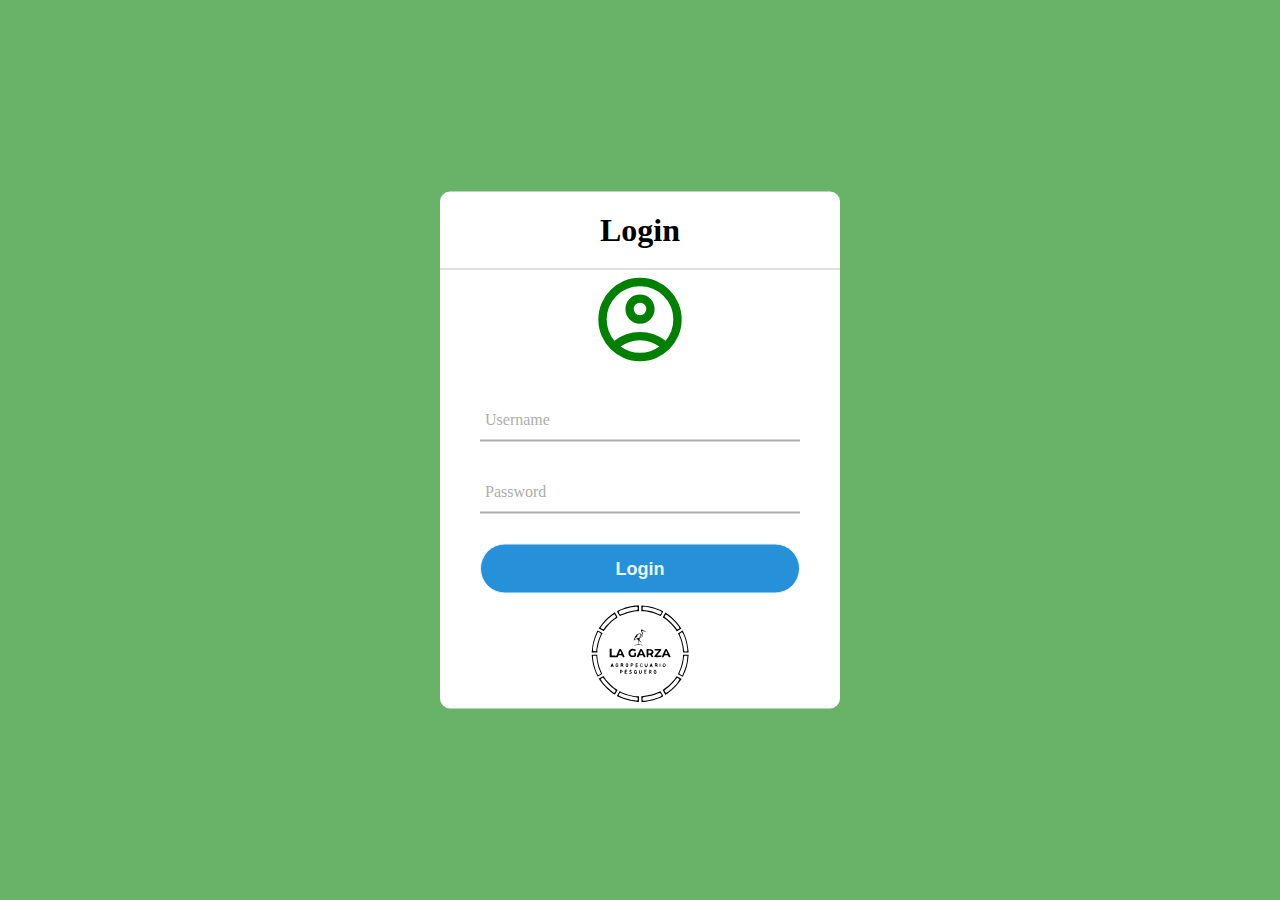
<file: index.html>
<!DOCTYPE html>
<html lang="es">
  <head>
    <title>Login La Garza</title>
    <!-- CSS FILE -->
    <link rel="stylesheet" href="/styles/styles.css" />
    <link rel="stylesheet" href="/styles/loginStyles.css" />


    <link rel="shortcut-icon" href="images/garza.svg" />

    <!---ICON STYLE---->
    <link
      rel="stylesheet"
      href="https://cdnjs.cloudflare.com/ajax/libs/font-awesome/6.5.2/css/all.min.css"
    />
    <script>
      function handleSubmit(event) {
          event.preventDefault(); // Evita el envío del formulario por defecto

          // Obtener los valores de los campos de texto
          const username = document.querySelector('input[type="text"]').value;
          const password = document.querySelector('input[type="password"]').value;

          // Verificar que los campos no estén vacíos
          if (username && password) {
              // Redirigir a otra página HTML
              window.location.href = 'dashboard.html';
          } else {
              // Mostrar un mensaje de error si es necesario
              alert('Por favor, ingrese tanto el nombre de usuario como la contraseña.');
          }
      }
  </script>
  </head>
  <body>
    <!--Desde aquí empiezo el código-->
    <!-- login -->

    <div class="center" id="id-center">
      <!-- PURPLE -->
      <h1>Login</h1>
      <div class="img-container">
        <img src="/images/user.svg" class="icon" alt="usuario" />
      </div>
      <form method="post" onsubmit="handleSubmit(event)">
        <div class="txt_field">
          <input type="text" required />

          <span></span>

          <label>Username</label>
        </div>

        <div class="txt_field">
          <input type="password" required />
          <span></span>
          <label>Password</label>
        </div>
        <!-- <div class="pass">Forgot Password?</div> -->
        <!-- <div class="btn-container">
          <a href="dashboard.html" class="btn-redir">Login</a>
        </div>     -->
        <input type="submit" class="btn-container" value="Login"><a href="dashboard.html"></a>

        <div class="img-container">
          <img src="/images/garza.svg" alt="la garza" class="icon" id="garza" />
        </div>

        <!-- <div class="signup_link">
          Not a member? <a href="#">Regístrate
          </a>
        </div> -->
      </form>
    </div>
  </body>
</html>
</file>
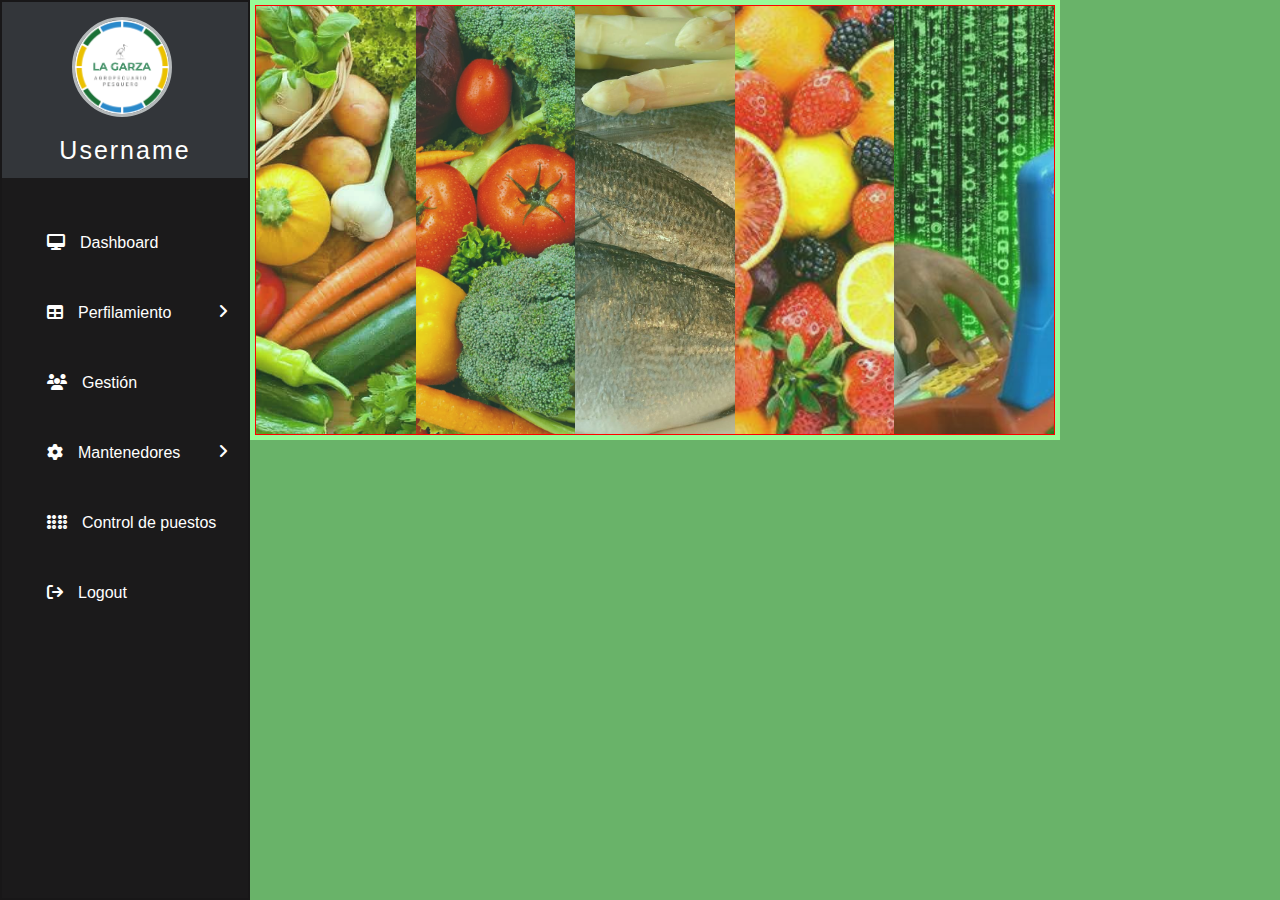
<file: dashboard.html>
<!DOCTYPE html>
<html lang="es">
  <head>
    <meta name="viewport" content="width=device-width, initial-scale=1.0" />
    <title>sidebar menu</title>
    <!-- CSS FILE -->
    <link rel="stylesheet" href="/styles/styles.css" />
    <link rel="stylesheet" href="/styles/loginStyles.css" />
    <link rel="shortcut icon" href="images/garza.svg" />
    <!---ICON STYLE---->
    <link
      rel="stylesheet"
      href="https://cdnjs.cloudflare.com/ajax/libs/font-awesome/6.5.2/css/all.min.css"
    />
  </head>
  <body>
    <div class="container">
      <!-- SIDEBAR -->
      <div class="side-bar">
        <!--header section-->
        <header class="header-sidebar">
          <!--close btn-->
          <!-- <div class="close-btn">
          <i class="fas fa-times"></i>
        </div> -->
          <!--img-->
          <img src="/images/la.png" alt="" />
          <!--logo-->
          <h2>Username</h2>
          
        </header>

        <!--menu items-->
        <div class="menu">
          <div class="item">
            <a href="dashboard.html"><i class="fas fa-desktop"></i>Dashboard</a>
          </div>
          <div class="item">
            <a class="sub-btn"
              ><i class="fas fa-table"></i>Perfilamiento
              <!--dropdown-->
              <!--dropdown arrow-->
              <i class="fas fa-angle-right dropdown"></i>
            </a>
            <div class="sub-menu">
              <a href="personas.html" class="sub-item">Personas</a>
              <a href="" class="sub-item">Usuarios</a>
              <a href="" class="sub-item">Perfiles</a>
            </div>
          </div>
          <div class="item">
            <a href="#"><i class="fa fa-users"></i>Gestión</a>
          </div>
          <div class="item">
            <a class="sub-btn"
              ><i class="fas fa-cog"></i>Mantenedores
              <!--dropdown-->
              <!--dropdown arrow-->
              <i class="fas fa-angle-right dropdown"></i>
            </a>
            <div class="sub-menu">
              <a href="tarifas.html" class="sub-item">Tarifas</a>
              <a href="#" class="sub-item">Empty</a>
              <a href="#" class="sub-item">Empty</a>
            </div>
          </div>
          <div class="item">
            <a href="control.html"><i class="fa fa-braille"></i>Control de puestos</a>
          </div>
          <div class="item">
            <a href="index.html"><i class="fa fa-sign-out"></i>Logout</a>
          </div>
        </div>
      </div>
      <main class="content">
        <div class="galeria">
          <section>
            <img src="/images/veg2.jpg" />
            <img src="/images/veg1.jpg" />
            <img src="/images/pes1.jpeg" />
            <img src="/images/frut1.jpeg" />
            <img src="/images/hac1.jpeg" />
          </section>
        </div>
      </main>
    </div>
    <!--     <div class="center">
        <p>texto del dashboard</p>
    </div> -->

    <!--Jquery CDN link-->
    <script src="https://cdnjs.cloudflare.com/ajax/libs/jquery/3.7.1/jquery.min.js"></script>

    <script>
      $(document).ready(function () {
        /* //jquery for expand and collapse the sidebar
        $(".menu-btn").click(function () {
          $(".side-bar").addClass("active");
          $(".menu-btn").css("visibility", "hidden");
        });
        //for close btn
        $(".close-btn").click(function () {
          $(".side-bar").removeClass("active");
          $(".menu-btn").css("visibility", "visible");
        }); */
        //jquery for toggle sub menus
        $(".sub-btn").click(function () {
          $(this).next(".sub-menu").slideToggle();
          $(this).find(".dropdown").toggleClass("rotate");
        });
      });
    </script>
  </body>
</html>
</file>
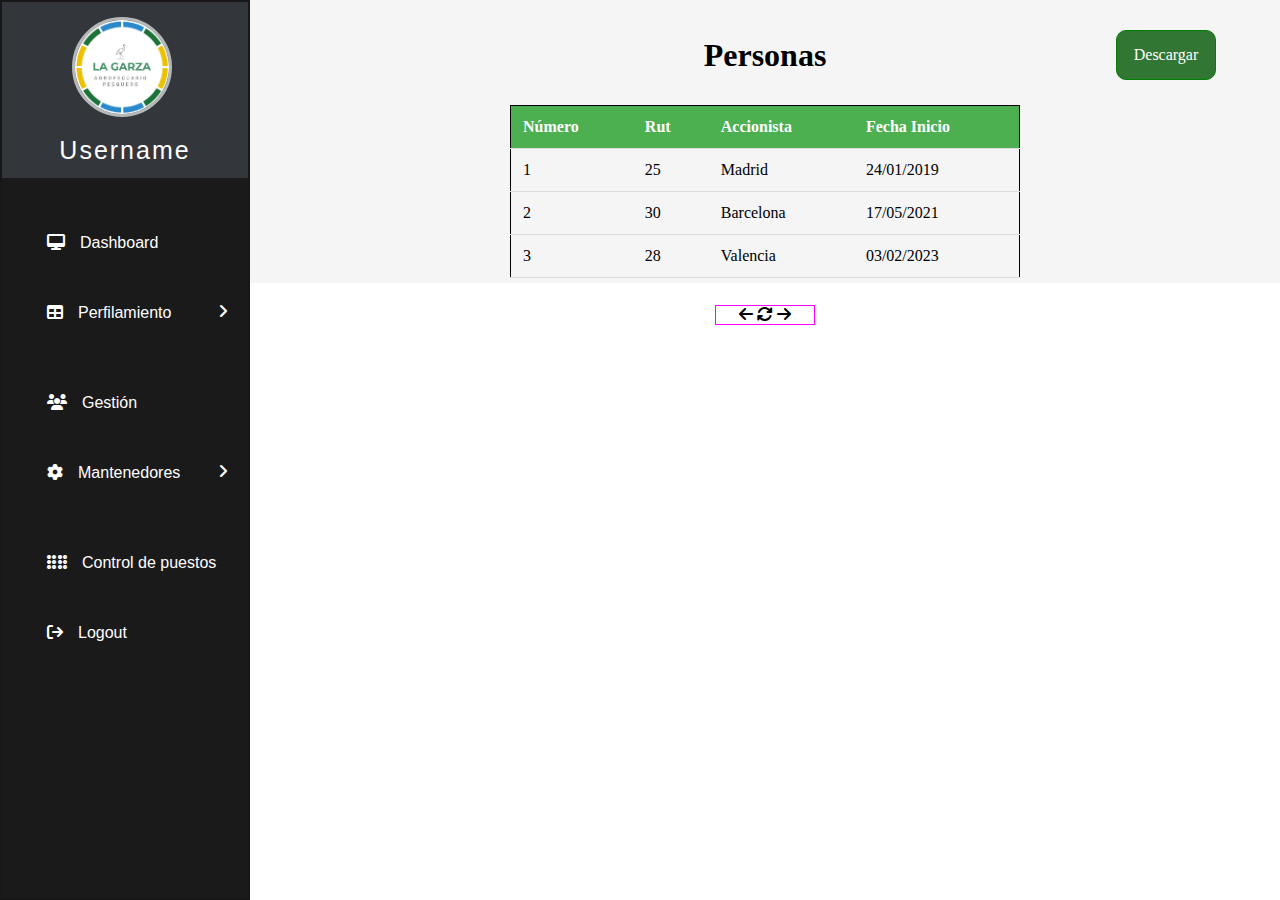
<file: personas.html>
<!DOCTYPE html>
<html lang="es">
  <head>
    <meta name="viewport" content="width=device-width, initial-scale=1.0" />
    <title>sidebar menu</title>
    <!-- CSS FILE -->
    <link rel="stylesheet" href="/styles/styles.css" />
    <link rel="stylesheet" href="/styles/personaStyles.css" />

    <link rel="shortcut icon" href="images/garza.svg" />

    <!---ICON STYLE---->
    <link
      rel="stylesheet"
      href="https://cdnjs.cloudflare.com/ajax/libs/font-awesome/6.5.2/css/all.min.css"
    />
  </head>
  <body>
    <main class="container">
      <!-- SIDEBAR -->
      <div class="side-bar">
        <!--header section-->
        <header class="header-sidebar">
          <!--close btn-->
          <!-- <div class="close-btn">
          <i class="fas fa-times"></i>
        </div> -->
          <!--img-->
          <img src="/images/la.png" alt="" />
          <!--logo-->
          <h2>Username</h2>
        </header>

        <!--menu items-->
        <div class="menu">
          <div class="item">
            <a href="dashboard.html"><i class="fas fa-desktop"></i>Dashboard</a>
          </div>
          <div class="item">
            <a class="sub-btn"
              ><i class="fas fa-table"></i>Perfilamiento
              <!--dropdown-->
              <!--dropdown arrow-->
              <i class="fas fa-angle-right dropdown"></i>
            </a>
            <div class="sub-menu">
              <a href="personas.html" class="sub-item">Personas</a>
              <a href="" class="sub-item">Usuarios</a>
              <a href="#" class="sub-item">Perfiles<a>
            </div>
          </div>
          <div class="item">
            <a href="#"><i class="fa fa-users"></i>Gestión</a>
          </div>
          <div class="item">
            <a class="sub-btn"
              ><i class="fas fa-cog"></i>Mantenedores
              <!--dropdown-->
              <!--dropdown arrow-->
              <i class="fas fa-angle-right dropdown"></i>
            </a>
            <div class="sub-menu">
              <a href="tarifas.html" class="sub-item">Tarifas</a>
              <a href="#" class="sub-item">Empty/a>
              <a href="#" class="sub-item">Empty<a>
            </div>
          </div>
          <div class="item">
            <a href="#"><i class="fa fa-braille"></i>Control de puestos</a>
          </div>
          <div class="item">
            <a href="index.html"><i class="fa fa-sign-out"></i>Logout</a>
          </div>
        </div>
      </div>
      <div class="content">
        <header class="table-header">
          <h1>Personas</h1>
          <div class="boton">
            <p>Descargar</p>
          </div>
        </header>

        <div class="table-main">
          <div class="cont-table">
            <table class="table-content">
              <thead>
                <tr>
                  <th>Número</th>
                  <th>Rut</th>
                  <th>Accionista</th>
                  <th>Fecha Inicio</th>
                </tr>
              </thead>
              <tbody>
                <tr>
                  <td>1</td>
                  <td>25</td>
                  <td>Madrid</td>
                  <td>24/01/2019</td>
                </tr>
                <tr>
                  <td>2</td>
                  <td>30</td>
                  <td>Barcelona</td>
                  <td>17/05/2021</td>
                </tr>
                <tr>
                  <td id="btmTd">3</td>
                  <td id="btmTd">28</td>
                  <td id="btmTd">Valencia</td>
                  <td id="btmTd">03/02/2023</td>
                </tr>
              </tbody>
            </table>
          </div>
          <div class="cont-botones">
            <div class="botoncitos">
              <i class="fa fa-arrow-left" aria-hidden="false"></i>
              <i class="fa fa-refresh" aria-hidden="true"></i>
              <i class="fa fa-arrow-right" aria-hidden="true"></i>
            </div>
          </div>
        </div>
        </div>
       
    </main>

    <!--Jquery CDN link-->
    <script src="https://cdnjs.cloudflare.com/ajax/libs/jquery/3.7.1/jquery.min.js"></script>

    <script>
      $(document).ready(function () {
        /* //jquery for expand and collapse the sidebar
        $(".menu-btn").click(function () {
          $(".side-bar").addClass("active");
          $(".menu-btn").css("visibility", "hidden");
        });
        //for close btn
        $(".close-btn").click(function () {
          $(".side-bar").removeClass("active");
          $(".menu-btn").css("visibility", "visible");
        }); */
        //jquery for toggle sub menus
        $(".sub-btn").click(function () {
          $(this).next(".sub-menu").slideToggle();
          $(this).find(".dropdown").toggleClass("rotate");
        });
      });
    </script>
  </body>
</html>
</file>
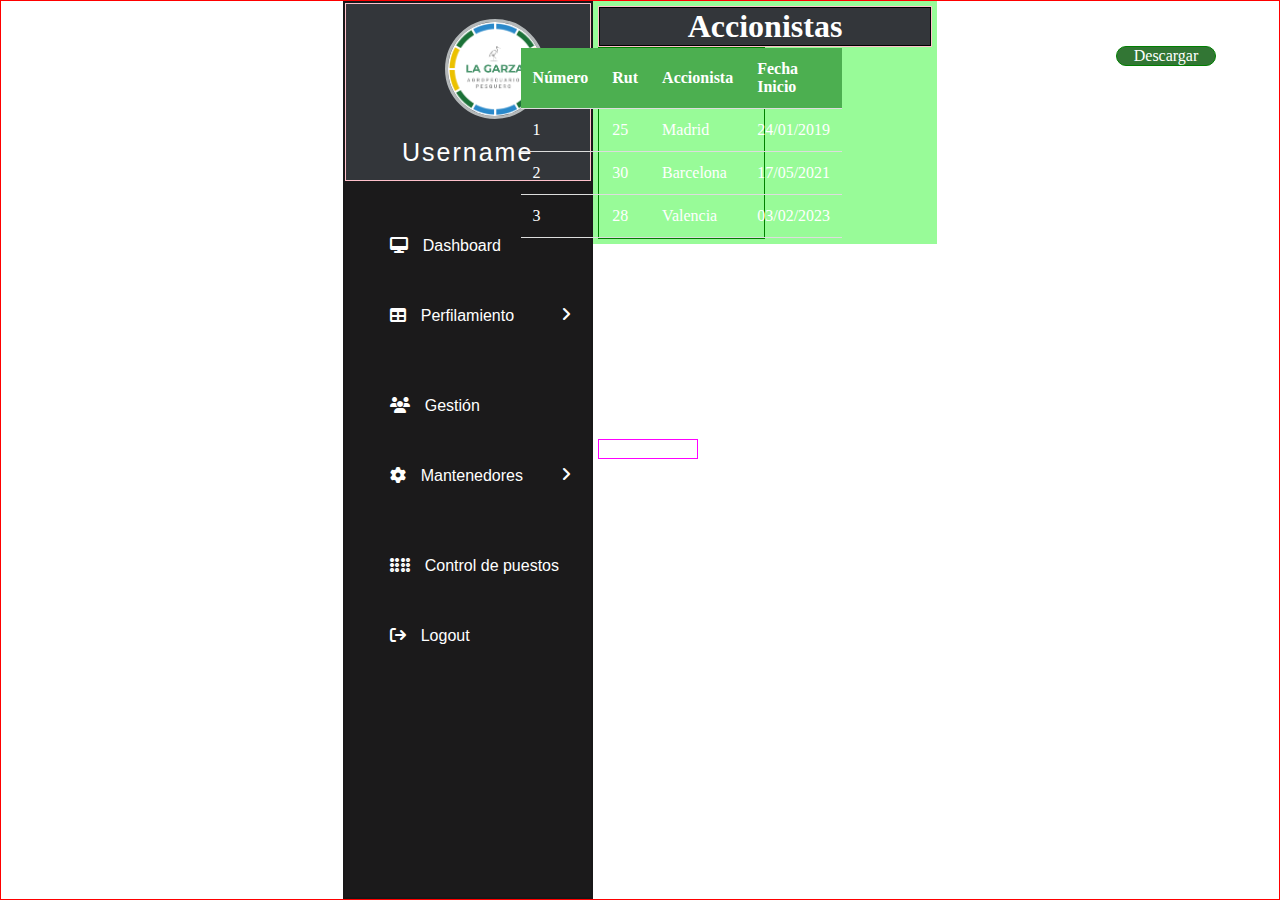
<file: table.html>
<!DOCTYPE html>
<html lang="es">
  <head>
    <meta name="viewport" content="width=device-width, initial-scale=1.0" />
    <title>sidebar menu</title>
    <!-- CSS FILE -->
    <link rel="stylesheet" href="/styles/styles.css" />
    <link rel="stylesheet" href="/styles/tableStyles.css" />

    <link rel="shortcut icon" href="images/garza.svg" />

    <!---ICON STYLE---->
    <link
      rel="stylesheet"
      href="https://cdnjs.cloudflare.com/ajax/libs/font-awesome/6.5.2/css/all.min.css"
    />
  </head>
  <body>
    <main class="container">
      <!-- SIDEBAR -->
      <div class="side-bar">
        <!--header section-->
        <header class="header-sidebar">
          <!--close btn-->
          <!-- <div class="close-btn">
          <i class="fas fa-times"></i>
        </div> -->
          <!--img-->
          <img src="/images/la.png" alt="" />
          <!--logo-->
          <h2>Username</h2>
        </header>

        <!--menu items-->
        <div class="menu">
          <div class="item">
            <a href="dashboard.html"><i class="fas fa-desktop"></i>Dashboard</a>
          </div>
          <div class="item">
            <a class="sub-btn"
              ><i class="fas fa-table"></i>Perfilamiento
              <!--dropdown-->
              <!--dropdown arrow-->
              <i class="fas fa-angle-right dropdown"></i>
            </a>
            <div class="sub-menu">
              <a href="table.html" class="sub-item">Personas</a>
              <a href="" class="sub-item">Usuarios</a>
              <a href="#" class="sub-item">Perfiles<a>
            </div>
          </div>
          <div class="item">
            <a href="#"><i class="fa fa-users"></i>Gestión</a>
          </div>
          <div class="item">
            <a class="sub-btn"
              ><i class="fas fa-cog"></i>Mantenedores
              <!--dropdown-->
              <!--dropdown arrow-->
              <i class="fas fa-angle-right dropdown"></i>
            </a>
            <div class="sub-menu">
              <a href="tarifas.html" class="sub-item">Tarifas</a>
              <a href="#" class="sub-item">Empty/a>
              <a href="#" class="sub-item">Empty<a>
            </div>
          </div>
          <div class="item">
            <a href="#"><i class="fa fa-braille"></i>Control de puestos</a>
          </div>
          <div class="item">
            <a href="index.html"><i class="fa fa-sign-out"></i>Logout</a>
          </div>
        </div>
      </div>
      <div class="content">
        <header class="table-header">
          <h1>Accionistas</h1>
          <div class="boton">
            <p>Descargar</p>
          </div>
        </header>

        <div class="table-main">
          <div class="cont-table">
            <table>
              <thead>
                <tr>
                  <th>Número</th>
                  <th>Rut</th>
                  <th>Accionista</th>
                  <th>Fecha Inicio</th>
                </tr>
              </thead>
              <tbody>
                <tr>
                  <td>1</td>
                  <td>25</td>
                  <td>Madrid</td>
                  <td>24/01/2019</td>
                </tr>
                <tr>
                  <td>2</td>
                  <td>30</td>
                  <td>Barcelona</td>
                  <td>17/05/2021</td>
                </tr>
                <tr>
                  <td>3</td>
                  <td>28</td>
                  <td>Valencia</td>
                  <td>03/02/2023</td>
                </tr>
              </tbody>
            </table>
          </div>
          <div class="cont-botones">
            <div class="botoncitos">
              <i class="fa fa-arrow-left" aria-hidden="false"></i>
              <i class="fa fa-refresh" aria-hidden="true"></i>
              <i class="fa fa-arrow-right" aria-hidden="true"></i>
            </div>
          </div>
        </div>
        </div>
       
    </main>

    <!--Jquery CDN link-->
    <script src="https://cdnjs.cloudflare.com/ajax/libs/jquery/3.7.1/jquery.min.js"></script>

    <script>
      $(document).ready(function () {
        /* //jquery for expand and collapse the sidebar
        $(".menu-btn").click(function () {
          $(".side-bar").addClass("active");
          $(".menu-btn").css("visibility", "hidden");
        });
        //for close btn
        $(".close-btn").click(function () {
          $(".side-bar").removeClass("active");
          $(".menu-btn").css("visibility", "visible");
        }); */
        //jquery for toggle sub menus
        $(".sub-btn").click(function () {
          $(this).next(".sub-menu").slideToggle();
          $(this).find(".dropdown").toggleClass("rotate");
        });
      });
    </script>
  </body>
</html>
</file>
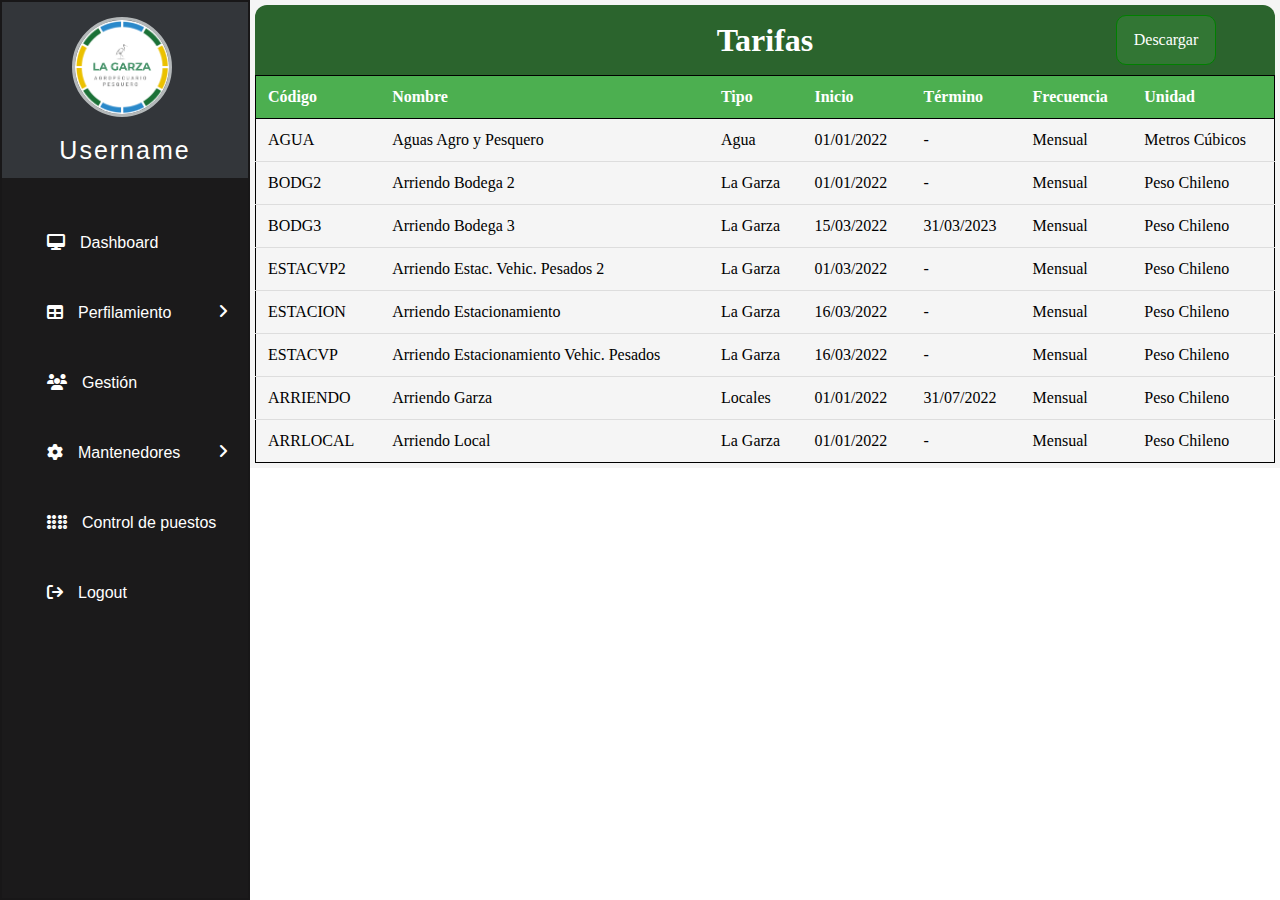
<file: tarifas.html>
<!DOCTYPE html>
<html lang="es">
  <head>
    <meta name="viewport" content="width=device-width, initial-scale=1.0" />
    <title>sidebar menu</title>
    <!-- CSS FILE -->
    <link rel="stylesheet" href="/styles/styles.css" />
    <link rel="stylesheet" href="/styles/tarifaStyles.css" />

    <link rel="shortcut icon" href="images/garza.svg" />

    <!---ICON STYLE---->
    <link
      rel="stylesheet"
      href="https://cdnjs.cloudflare.com/ajax/libs/font-awesome/6.5.2/css/all.min.css"
    />
  </head>
  <body>
    <main class="container">
      <!-- SIDEBAR -->
      <div class="side-bar">
        <!--header section-->
        <header class="header-sidebar">
          <!--close btn-->
          <!-- <div class="close-btn">
          <i class="fas fa-times"></i>
        </div> -->
          <!--img-->
          <img src="/images/la.png" alt="" />
          <!--logo-->
          <h2>Username</h2>
        </header>

        <!--menu items-->
        <div class="menu">
          <div class="item">
            <a href="dashboard.html"><i class="fas fa-desktop"></i>Dashboard</a>
          </div>
          <div class="item">
            <a class="sub-btn"
              ><i class="fas fa-table"></i>Perfilamiento
              <!--dropdown-->
              <!--dropdown arrow-->
              <i class="fas fa-angle-right dropdown"></i>
            </a>
            <div class="sub-menu">
              <a href="personas.html" class="sub-item">Personas</a>
              <a href="" class="sub-item">Usuarios</a>
              <a href="" class="sub-item">Perfiles</a>
            </div>
          </div>
          <div class="item">
            <a href="#"><i class="fa fa-users"></i>Gestión</a>
          </div>
          <div class="item">
            <a class="sub-btn"
              ><i class="fas fa-cog"></i>Mantenedores
              <!--dropdown-->
              <!--dropdown arrow-->
              <i class="fas fa-angle-right dropdown"></i>
            </a>
            <div class="sub-menu">
              <a href="#" class="sub-item">Tarifas</a>
              <a href="#" class="sub-item">Empty</a>
              <a href="#" class="sub-item">Empty</a>
            </div>
          </div>
          <div class="item">
            <a href="#"><i class="fa fa-braille"></i>Control de puestos</a>
          </div>
          <div class="item">
            <a href="index.html"><i class="fa fa-sign-out"></i>Logout</a>
          </div>
        </div>
      </div>

      <div class="content">
        <header class="tarifa-header">
          <h1>Tarifas</h1>
          <div class="boton">
            <p>Descargar</p>
          </div>
        </header>

        <div class="container-table">
          <table>
            <thead>
              <tr>
                <th>Código</th>
                <th>Nombre</th>
                <th>Tipo</th>
                <th>Inicio</th>
                <th>Término</th>
                <th>Frecuencia</th>
                <th>Unidad</th>
              </tr>
            </thead>
            <tbody>
              <tr>
                <td>AGUA</td>
                <td>Aguas Agro y Pesquero</td>
                <td>Agua</td>
                <td>01/01/2022</td>
                <td>-</td>
                <td>Mensual</td>
                <td>Metros Cúbicos</td>
              </tr>
              <tr>
                <td>BODG2</td>
                <td>Arriendo Bodega 2</td>
                <td>La Garza</td>
                <td>01/01/2022</td>
                <td>-</td>
                <td>Mensual</td>
                <td>Peso Chileno</td>
              </tr>
              <tr>
                <td>BODG3</td>
                <td>Arriendo Bodega 3</td>
                <td>La Garza</td>
                <td>15/03/2022</td>
                <td>31/03/2023</td>
                <td>Mensual</td>
                <td>Peso Chileno</td>
              </tr>
              <tr>
                <td>ESTACVP2</td>
                <td>Arriendo Estac. Vehic. Pesados 2</td>
                <td>La Garza</td>
                <td>01/03/2022</td>
                <td>-</td>
                <td>Mensual</td>
                <td>Peso Chileno</td>
              </tr>
              <tr>
                <td>ESTACION</td>
                <td>Arriendo Estacionamiento</td>
                <td>La Garza</td>
                <td>16/03/2022</td>
                <td>-</td>
                <td>Mensual</td>
                <td>Peso Chileno</td>
              </tr>
              <tr>
                <td>ESTACVP</td>
                <td>Arriendo Estacionamiento Vehic. Pesados</td>
                <td>La Garza</td>
                <td>16/03/2022</td>
                <td>-</td>
                <td>Mensual</td>
                <td>Peso Chileno</td>
              </tr>
              <tr>
                <td>ARRIENDO</td>
                <td>Arriendo Garza</td>
                <td>Locales</td>
                <td>01/01/2022</td>
                <td>31/07/2022</td>
                <td>Mensual</td>
                <td>Peso Chileno</td>
              </tr>
              <tr>
                <td id="botomtd">ARRLOCAL</td>
                <td id="botomtd">Arriendo Local</td>
                <td id="botomtd">La Garza</td>
                <td id="botomtd">01/01/2022</td>
                <td id="botomtd">-</td>
                <td id="botomtd">Mensual</td>
                <td id="botomtd">Peso Chileno</td>
              </tr>
            </tbody>
          </table>
        </div>
      </div>
    </main>

    <!--Jquery CDN link-->
    <script src="https://cdnjs.cloudflare.com/ajax/libs/jquery/3.7.1/jquery.min.js"></script>

    <script>
      $(document).ready(function () {
        /* //jquery for expand and collapse the sidebar
        $(".menu-btn").click(function () {
          $(".side-bar").addClass("active");
          $(".menu-btn").css("visibility", "hidden");
        });
        //for close btn
        $(".close-btn").click(function () {
          $(".side-bar").removeClass("active");
          $(".menu-btn").css("visibility", "visible");
        }); */
        //jquery for toggle sub menus
        $(".sub-btn").click(function () {
          $(this).next(".sub-menu").slideToggle();
          $(this).find(".dropdown").toggleClass("rotate");
        });
      });
    </script>
  </body>
</html>
</file>
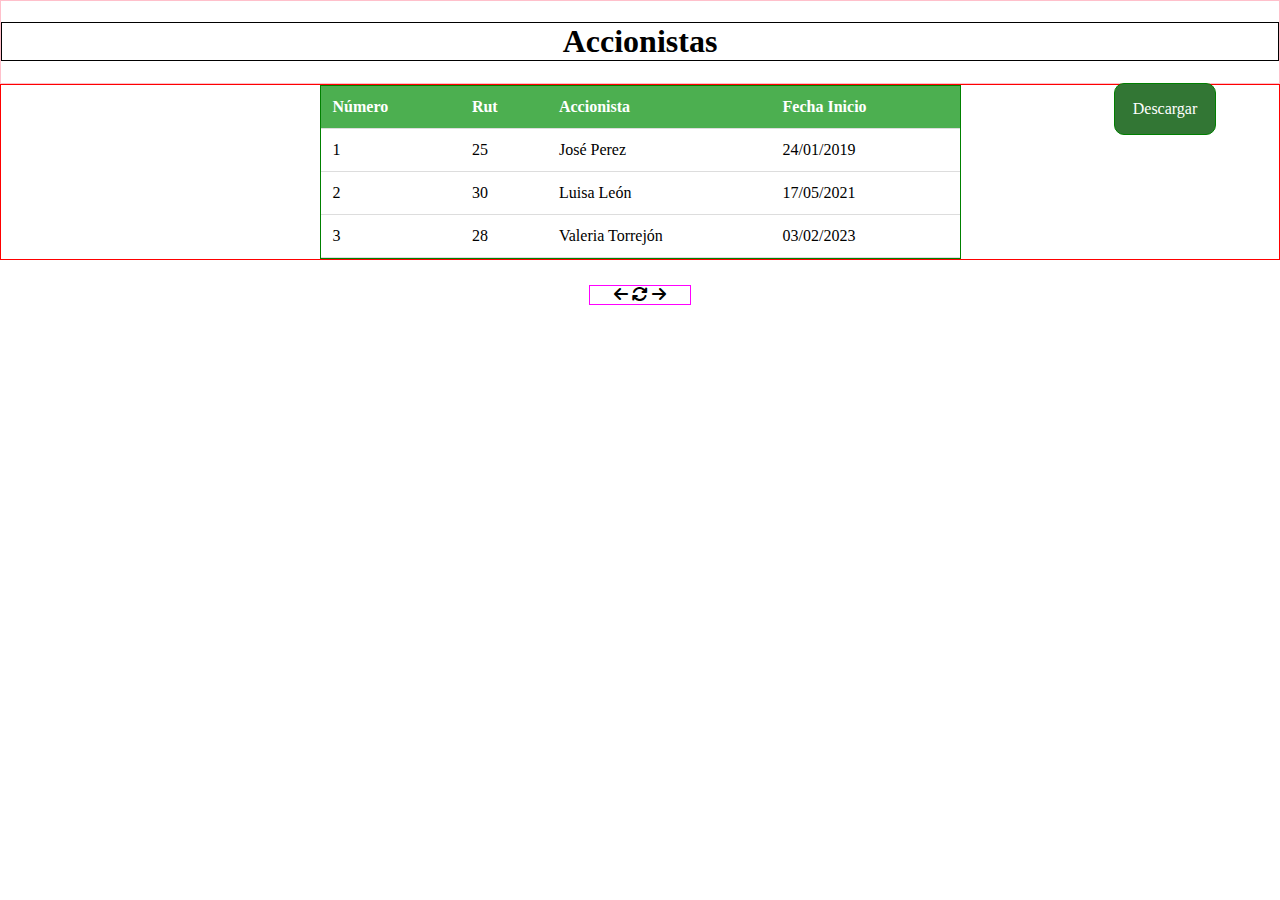
<file: test.html>
<!DOCTYPE html>
<html lang="es">
<head>
    <meta charset="UTF-8">
    <meta name="viewport" content="width=device-width, initial-scale=1.0">
    <title>Tabla chingona</title>
    <link rel="stylesheet" href="/styles/tableStyles.css" />
    <link
      rel="stylesheet"
      href="https://cdnjs.cloudflare.com/ajax/libs/font-awesome/6.5.2/css/all.min.css"
    />
</head>
<body>
    <header>
        <h1>Accionistas</h1>
        <div class="boton">
            <p>Descargar</p>
        </div>
    </header>
    <main>
        <div class="cont-table">
            <table>
                <thead>
                    <tr>
                        <th>Número</th>
                        <th>Rut</th>
                        <th>Accionista</th>
                        <th>Fecha Inicio</th>
                    </tr>
                </thead>
                <tbody>
                    <tr>
                        <td>1</td>
                        <td>25</td>
                        <td>José Perez</td>
                        <td>24/01/2019</td>
                    </tr>
                    <tr>
                        <td>2</td>
                        <td>30</td>
                        <td>Luisa León</td>
                        <td>17/05/2021</td>
                    </tr>
                    <tr>
                        <td>3</td>
                        <td>28</td>
                        <td>Valeria Torrejón</td>
                        <td>03/02/2023</td>
                    </tr>
                </tbody>
            </table>
        </div>
        <div class="cont-botones">
    <div class="botoncitos">
        <i class="fa fa-arrow-left" aria-hidden="true"></i>
        <i class="fa fa-refresh" aria-hidden="true"></i>
        <i class="fa fa-arrow-right" aria-hidden="true"></i>
    </div>
        </div>
    </main>



</body>
</html>
</file>
<file: styles/styles.css>
* {
    margin: 0;
    padding: 0;
    box-sizing: border-box;
    
  }
  
  body {
    background: rgb(105, 179, 105);
    color: #ffffff;
    display: flex;
  }
  
  .side-bar {
    font-family: "Poppins", sans-serif;
    border: 2px solid #181718;
    background-color: #1b1a1b;
    min-width: 250px;
    overflow-y: auto; /* Habilita el scroll vertical si es necesario */
  }
  .side-bar::-webkit-scrollbar {
    width: 0px;
  }
  .side-bar.active {
    left: 0;
  }
  
  header {
    background: #33363a;
    justify-content: center;
    display: block;
  }
  
  header img {
    width: 100px;
    margin: 15px;
    margin-left: 70px;
    border-radius: 50%;
    border: 3px solid #b4b8b9;
  }
  
  header h2 {
    text-align: center;
    font-weight: 500;
    font-size: 25px;
    padding-bottom: 13px;
    font-family: sans-serif;
    letter-spacing: 2px;
  }
  
  .menu {
    width: 100%;
    margin-top: 30px;
  }
  .menu .item {
    position: relative;
    cursor: pointer;
  }
  
  .menu .item a {
    color: #fff;
    font-size: 16px;
    text-decoration: none;
    display: block;
    padding: 5px 30px;
    line-height: 60px;
  }
  .item i {
    margin: 15px;
  }
  
  .item a .dropdown {
    position: absolute;
    right: 0;
    margin: 20px;
    transition: 0.3s ease;
  }
  
  .item .sub-menu {
    background: #262627;
    display: none;
  }
  
  .menu-btn {
    position: absolute;
    color: black;
    font-size: 35px;
    cursor: pointer;
    margin: 25px;
  }
  
  .side-bar.active {
    left: 0;
  }
  
  .side-bar::-webkit-scrollbar {
    width: 0px;
  }
  .item .sub-menu a {
    padding-left: 80px;
  }
  
  .rotate {
    transform: rotate(90deg);
  }
  
  .center {
    position: absolute;
    top: 50%;
    left: 50%;
    transform: translate(-50%, -50%);
    width: 400px;
    background: #ffffffb0;
    border-radius: 10px;
    color: black;
  }
  
  .center h1 {
    text-align: center;
    padding: 20px 0 20px;
    border-bottom: 1px solid silver;
  }
  
  .center form {
    padding: 0 40px;
    box-sizing: border-box;
  }
  
  form .txt_field {
    position: relative;
    border-bottom: 2px solid #adadad;
    margin: 30px 0;
  }
  .txt_field input {
    width: 100%;
    padding: 0 5px;
    height: 40px;
    font-size: 16px;
    border: none;
    background: none;
    outline: none;
  }
  .txt_field label {
    position: absolute;
    top: 50%;
    left: 5px;
    color: #adadad;
    transform: translateY(-50%);
    font-size: 16px;
    pointer-events: none;
    transition: 0.5s;
  }
  .txt_field span::before {
    content: "";
    position: absolute;
    top: 40px;
    left: 0;
    width: 0%;
    height: 2px;
    background: #2691d9;
    transition: 0.5s;
  }
  .txt_field input:focus ~ label,
  .txt_field input:valid ~ label {
    top: -5px;
    color: #2691d9;
  }
  .txt_field input:focus ~ span::before,
  .txt_field input:valid ~ span::before {
    width: 100%;
  }
  
  .pass {
    margin: -5px 0 20px 5px;
    color: #a6a6a6;
    cursor: pointer;
  }
  .pass:hover {
    text-decoration: underline;
  }
  input[type="submit"] {
    width: 100%;
    height: 50px;
    border: 1px solid;
    background: #2691d9;
    border-radius: 25px;
    font-size: 18px;
    color: #e9f4fb;
    font-weight: 700;
    cursor: pointer;
    outline: none;
    margin-bottom: 10px;
  }
  input[type="submit"]:hover {
    border-color: #2691d9;
    transition: 0.5s;
  }
  .signup_link {
    margin: 30px 0;
    text-align: center;
    font-size: 16 px;
    color: #666666;
  }
  .signup_link a {
    color: #2691d9;
    text-decoration: none;
  }
  
  .signup_link a:hover {
    text-decoration: underline;
  }
  
  /* DASHBOARD */
  .fa fa-sign-out {
    color: red;
  }
  section {
    display: flex;
    width: 800px;
    height: 430px;
    border: 1px solid red;
  } 
  section img {
    width: 0px;
    flex-grow: 1;
    object-fit: cover;
    opacity: 0.8;
    transition: 0.5s ease;
  }
  
  section img:hover {
    cursor: crosshair;
    width: 300px;
    opacity: 1;
    filter: contrast(120%);
  }
  
  .galeria {

    display: flex;
    justify-content: center;
  }
  .content {
    display: block;
    height: max-content;
    background: palegreen;
    color: palegoldenrods;
    padding: 5px;
    margin-right: 0;
  }
  .imagen {
    width: 250px;
  }
  .container-head {
    border: 2px solid blue;
    width: auto;
    height: 30px;
    display: flex;
    align-items: center;
  }
  .container {
    display: flex;
    height: 100vh; /* 100% del viewport height */
    width: 1000vh;    
  }
  
  #test_table{
    padding-left: 10px;
  }

/* .galeria {
  border: 1px solid yellow;
  display: flex;
  justify-content: center;
}
.content {
  display: block;
  justify-content: center;
  margin-left: 15%;
  height: 100%;
  background: palegreen;
  color: black;
  border: 1px solid white;
}
/* .content {
    display: block;
    height: max-content;
    background: palegreen;
    color: black;
    border: 3px solid green;
    padding: 5px;
    margin-right: 0;
  }
    
.imagen {
  width: 250px;
}
.container-head {
  border: 2px solid blue;
  width: auto;
  height: 30px;
  display: flex;
  align-items: center;
}
.container {
  display: flex;
  height: 100vh; /* 100% del viewport height 
  width: 1000vh;
}
 */
</file>
<file: styles/loginStyles.css>
.center{
    background-color: white;
}
.img-container{
    /* background-color: aquamarine;
    border: 1px solid yellow;  */
    display: flex;
    justify-content: center;
}
.icon{
    height:100px;
}
#garza{
    margin-bottom: 5px;
}

.btn-container{
    margin-bottom: 10px;
    display: flex;
    justify-content: center;
}
.btn-redir{
    background-color: #2691d9;
    color: #fff;
    padding: 15px 100px 15px 100px;
    text-decoration: none;
    font-size: 18px;
    border-radius: 27px;
    border: solid 1px #e9f4fb;
    cursor: pointer;
    outline: none;
    font-weight: 700;
}
.pass{
    margin: -5px 0 20px 5px;
    color: #a6a6a6;
    cursor: pointer;
}
.pass:hover{
    text-decoration: underline;
}
.btn-redir:hover{
    /* border-color: #2691d9; */
    border-color: red;
    transition: .5s;
}
</file>
<file: styles/personaStyles.css>
body{
    background-color: white;
    font-family: montserrat;
    margin: 0;
    padding: 0;
    box-sizing: border-box;
  }
  .cont-table{
    display: flex;
    justify-content: center;
    width: 50%;
    
  }
  /* header h1{
    border: 1px solid black;
    position: absolute;
    left: 50%;
    transform: translateX(-50%);
  } */
  .boton{ 
    position: absolute;
      left: 95%;
      transform: translateX(-100%);
      border: 1px solid green;
      background: #327634;
      border-radius: 10px;
      color: #ffffff;
      width: 100px;
      display: flex;
      height: 50px;
      justify-content: center;
      align-items: center;
  }
  .boton:hover{
    background: #4CAF50;
    transition: .5s;
  }
  .content{
    display: block;
    align-items: center;
    width: 100%;
    
    background-color: whitesmoke;
  }
  .table-header{
       
       padding-left: 0;
       width: 100%;
       padding-right: 0;
       height: 100px;
       display: flex;
       align-items: center;
       background: none;
       color: black;
      
   }
  .table-main{
    
    display: flex;
    justify-content: center;
    color: black;
    
  }
  .cont-botones{
    position: absolute;
    margin-top: 200px;
    border: 1px solid magenta;
    width: 100px;
    display: flex;
    justify-content: center;
  }
  table{
    width: 100%;
    border-collapse: collapse;
    border: 1px solid black;    
  }
  
  thead {
    background-color: #f2f2f2;
  }
  
  th, td {
    padding: 12px;
    text-align: left;
    border-bottom: 1px solid #ddd;
  }
  
  tr:hover {
    background-color: #f5f5f5;
  }
  
  th {
    background-color: #4CAF50;
    color: white;
  }
</file>
<file: styles/tableStyles.css>
body{
    background-color: white;
    font-family: montserrat;
    margin: 0;
    padding: 0;
    box-sizing: border-box;
}
.cont-table{
    display: flex;
    justify-content: center;
    width: 50%;
    border: 1px solid green;
}
header{
    text-align: center;
    border: 1px solid pink;
    
}
.arreglo{
    height: 30px;
    border: 1px solid turquoise;
    display: flex;
    justify-content: right;
    gap: 20px;
    align-items: center;
    background: rgb(175, 215, 115);
}
.arreglo p{
    margin: 0;
}

.arreglo i{
    max-height: 50px;
    margin-right: 20px;
}

header h1{
    border: 1px solid black;
    left: 50%;
/*  position: absolute;
    transform: translateX(-50%); */
}
.boton{
    position: absolute;
    left: 95%;
    transform: translateX(-100%);
    border: 1px solid green;
    background: #327634;
    border-radius: 10px;
    color: #ffffff;
    width: 100px;
    display: flex;
    justify-content: center;
}
.boton:hover{
    background: #4CAF50;
    transition: .5s;
}
main{
    border: 1px solid red;
    display: flex;
    justify-content: center;
}
.cont-botones{
    position: absolute;
    margin-top: 200px;
    border: 1px solid magenta;
    width: 100px;
    display: flex;
    justify-content: center;
}
table {
    width: 100%;
    border-collapse: collapse;
}

thead {
    background-color: #f2f2f2;
}

th, td {
    padding: 12px;
    text-align: left;
    border-bottom: 1px solid #ddd;
}

tr:hover {
    background-color: #f5f5f5;
}

th {
    background-color: #4CAF50;
    color: white;
}
</file>
<file: styles/tarifaStyles.css>
body{
    background-color: white;
    font-family: montserrat;
    margin: 0;
    padding: 0;
    box-sizing: border-box;
  }

  /* header h1{
    border: 1px solid black;
    position: absolute;
    left: 50%;
    transform: translateX(-50%);
  } */
  .boton{ 
    position: absolute;
      left: 95%;
      transform: translateX(-100%);
      border: 1px solid green;
      background: #327634;
      border-radius: 10px;
      color: #ffffff;
      width: 100px;
      display: flex;
      padding: 5px;
      height: 50px;
      justify-content: center;
      align-items: center;
  }
  .boton:hover{
    background: #4CAF50;
    transition: .5s;
  }
  .content{
    display: block;
    align-items: center;
    width: 100%;    
    background-color: whitesmoke;
  }
  .tarifa-header{       
       width: 100%;
       background-color: #2b642d;
       border-top-right-radius: 12px;
       border-top-left-radius: 12px;      
       height: 70px;       
       display: flex;
       align-items: center;       
       color: white;
      
   }
  .table-main{
    display: flex;
    justify-content: center;
    color: black;
  }
  .cont-botones{
    position: absolute;
    margin-top: 200px;    
    width: 100px;
    display: flex;
    
    justify-content: center;
  }
  table {
    width: 100%;
    border: 1px solid black;
    border-collapse: collapse;

  }
  
  thead {
    background-color: #f2f2f2;
    
  }
  
  th, td {
    padding: 12px;
    text-align: left;
    border-bottom: 1px solid #ddd;
  }
  
  tr:hover {
    background-color: #f5f5f5;
  }
  
  th {
    background-color: #4CAF50;
    color: white;
    border-bottom: 1px solid black;

  }  
  .container-table{
    color: black;
  }
  #botomtd{
    border-bottom: 1px solid black;
  }
</file>
